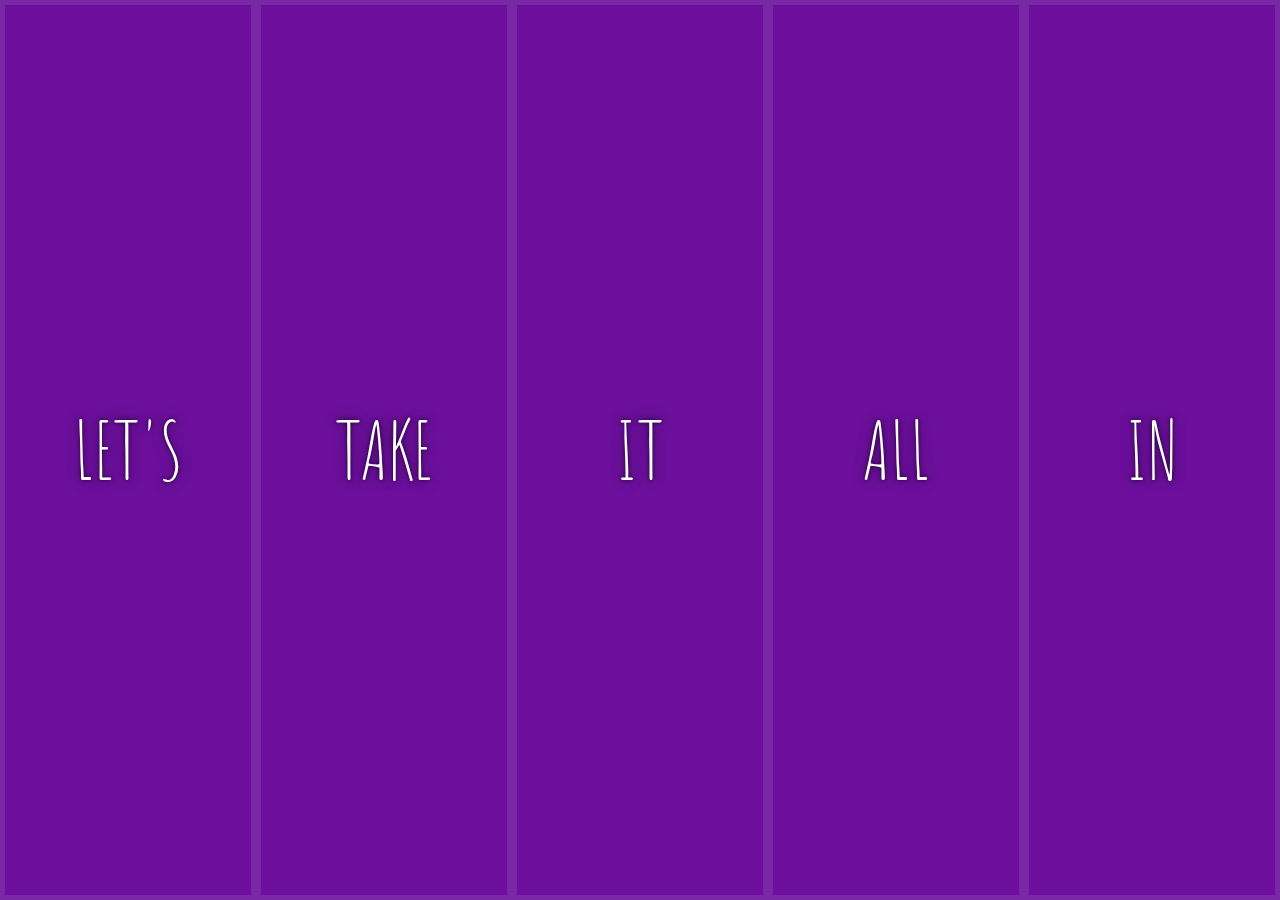
<file: panels/index.html>
<!DOCTYPE html>
<html lang="en">
<head>
  <meta charset="UTF-8">
  <title>Flex Panels 💪</title>
  <link href='https://fonts.googleapis.com/css?family=Amatic+SC' rel='stylesheet' type='text/css'>
  <link rel="stylesheet" href="styles.css">
  <script src="script.js" defer></script>
</head>
<body>
  <div class="panels">
    <div class="panel panel1">
      <p>Hey</p>
      <p>Let's</p>
      <p>Dance</p>
    </div>
    <div class="panel panel2">
      <p>Give</p>
      <p>Take</p>
      <p>Receive</p>
    </div>
    <div class="panel panel3">
      <p>Experience</p>
      <p>It</p>
      <p>Today</p>
    </div>
    <div class="panel panel4">
      <p>Give</p>
      <p>All</p>
      <p>You can</p>
    </div>
    <div class="panel panel5">
      <p>Life</p>
      <p>In</p>
      <p>Motion</p>
    </div>
  </div>

  



</body>
</html>
</file>
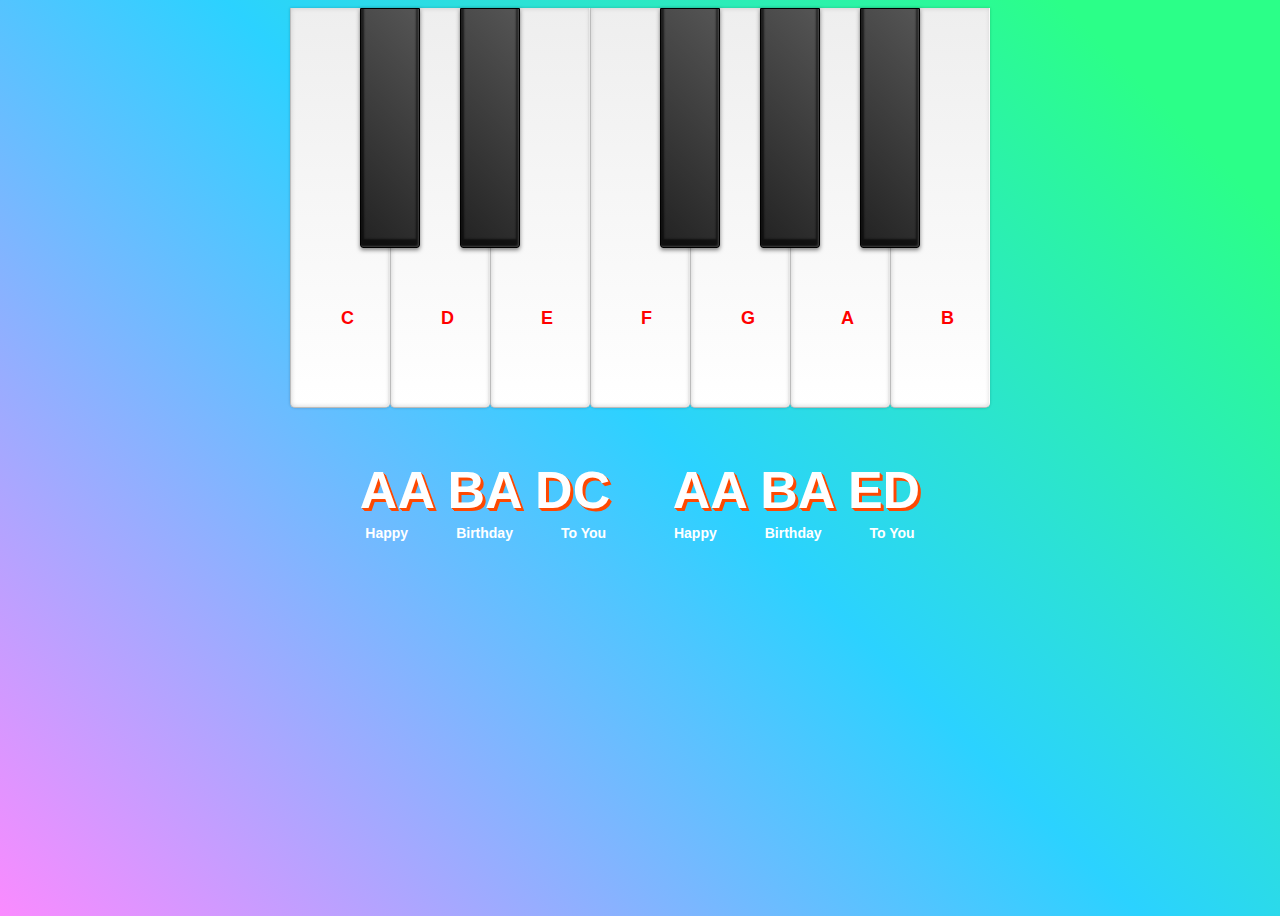
<file: piano/index.html>
<!DOCTYPE html>
<html lang="en">
<head>
  <meta charset="UTF-8">
  <meta name="viewport" content="width=device-width, initial-scale=1.0">
  <meta http-equiv="X-UA-Compatible" content="ie=edge">
  <link rel="stylesheet" href="styles.css">
  <script src="script.js" defer></script>
  <title>Piano</title>
</head>
<body>
  <div class="flex-grid">
    <div class="piano">
      <div data-key="C" class="key white">
        <span class="key_tag">C</span>
      </div>
      <div data-key="Db" class="key black"></div>
      <div data-key="D" class="key white">
        <span class="key_tag">D</span>
      </div>
      <div data-key="Eb" class="key black"></div>
      <div data-key="E" class="key white">
        <span class="key_tag">E</span>
      </div>
      <div data-key="F" class="key white">
        <span class="key_tag">F</span>
      </div>
      <div data-key="Gb" class="key black"></div>
      <div data-key="G" class="key white">
        <span class="key_tag">G</span>
      </div>
      <div data-key="Ab" class="key black"></div>
      <div data-key="A" class="key white">
        <span class="key_tag">A</span>
      </div>
      <div data-key="Bb" class="key black"></div>
      <div data-key="B" class="key white">
        <span class="key_tag">B</span>
      </div>
    </div>
     
      <div class="notes break"> 
        <p> 
          <span>AA BA DC </span>
          <span>AA BA ED </span>
        </p>

        <p class="song"> 
          <span>Happy</span><span>Birthday</span><span>To You</span>
          <span>Happy</span><span>Birthday</span><span>To You</span>
        </p>
       </div>
    
  <div>



  <audio id="C"  src="notes/C.mp3"></audio>
  <audio id="Db"  src="notes/Db.mp3"></audio>
  <audio id="D"  src="notes/D.mp3"></audio>
  <audio id="Eb"  src="notes/Eb.mp3"></audio>
  <audio id="E" src="notes/E.mp3"></audio>
  <audio id="F" src="notes/F.mp3"></audio>
  <audio id="Gb" src="notes/Gb.mp3"></audio>
  <audio id="G" src="notes/G.mp3"></audio>
  <audio id="Ab" src="notes/Ab.mp3"></audio>
  <audio id="A" src="notes/A.mp3"></audio>
  <audio id="Bb" src="notes/Bb.mp3"></audio>
  <audio id="B" src="notes/B.mp3"></audio>
</body>
</html>
</file>
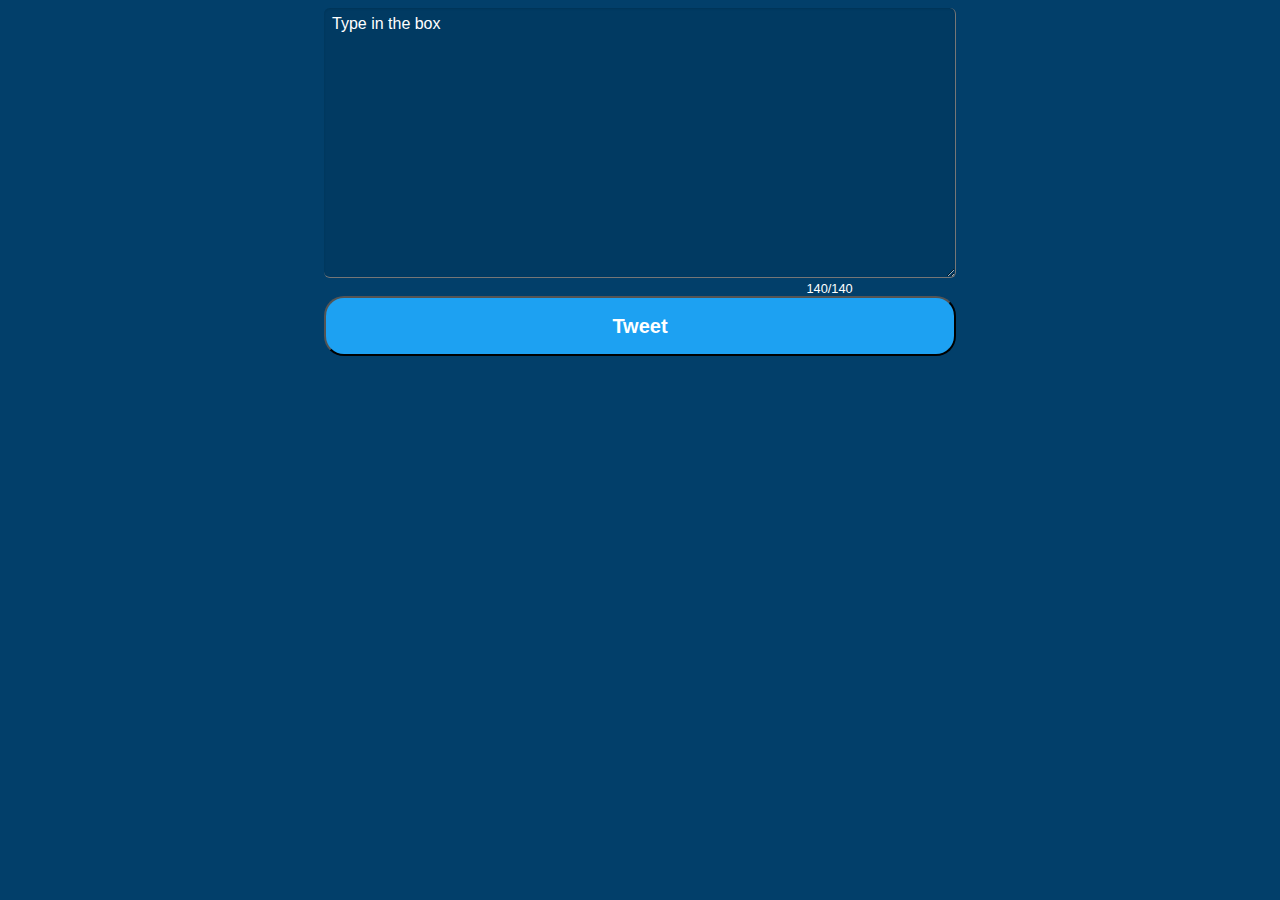
<file: Twitter Component/index.html>
<html>

  <head>
    <link rel="stylesheet" href="style.css">
  </head>

  <body>
    <div class="container">
      <textarea type="text" id="string" placeholder="Type in the box"></textarea>
      <div id="counterFooter">140/140</div>

      <button id="btn">
        <h2>Tweet</h2>
      </button>
    </div>
    <script src="script.js"></script>
  </body>

</html>
</file>
<file: panels/styles.css>
html {
    box-sizing: border-box;
    background: #ffc600;
    font-family: 'helvetica neue';
    font-size: 20px;
    font-weight: 200;
  }
  
  body {
    margin: 0;
  }
  
  *, *:before, *:after {
    box-sizing: inherit;
  }

  .panels {
    min-height: 100vh;
    overflow: hidden;
    display: flex;
  }

  .panel {
    background: #6B0F9C;
    box-shadow: inset 0 0 0 5px rgba(255,255,255,0.1);
    color: white;
    text-align: center;
    align-items: center;
    /* Safari transitionend event.propertyName === flex */
    /* Chrome + FF transitionend event.propertyName === flex-grow */
    transition:
      font-size 0.7s cubic-bezier(0.61,-0.19, 0.7,-0.11),
      flex 0.7s cubic-bezier(0.61,-0.19, 0.7,-0.11),
      background 0.2s;
    font-size: 20px;
    background-size: cover;
    background-position: center;
    display:flex;
    justify-content: center;
    align-items: center;
    flex:1;
    flex-direction: column;

  }
  
  .panel.open {
    font-size: 40px;
    flex: 5;
  }
  .panel1 { background-image:url(https://source.unsplash.com/gYl-UtwNg_I/1500x1500); }
  .panel2 { background-image:url(https://source.unsplash.com/rFKUFzjPYiQ/1500x1500); }
  .panel3 { background-image:url(https://images.unsplash.com/photo-1465188162913-8fb5709d6d57?ixlib=rb-0.3.5&q=80&fm=jpg&crop=faces&cs=tinysrgb&w=1500&h=1500&fit=crop&s=967e8a713a4e395260793fc8c802901d); }
  .panel4 { background-image:url(https://source.unsplash.com/ITjiVXcwVng/1500x1500); }
  .panel5 { background-image:url(https://source.unsplash.com/3MNzGlQM7qs/1500x1500); }

  /* All the Panel Children */
  .panel > * {
    margin: 0;
    width: 100%;
    transition: transform 0.5s;
    display:flex;
    justify-content: center;
    align-items: center;
    flex:1 0 auto;

  }

  .panel> *:first-child {
      transform: translateY(-100%);
  }
  .panel.open-active> *:first-child  {
    transform: translateY(0);
}


  .panel> *:last-child {
    transform: translateY(100%);
}

.panel.open-active> *:last-child {
    transform: translateY(0);
}



  .panel p {
    text-transform: uppercase;
    font-family: 'Amatic SC', cursive;
    text-shadow: 0 0 4px rgba(0, 0, 0, 0.72), 0 0 14px rgba(0, 0, 0, 0.45);
    font-size: 2em;
  }
  
  .panel p:nth-child(2) {
    font-size: 4em;
  }
</file>
<file: piano/styles.css>
*, *::before, *::after {
  box-sizing: border-box;
}

body {
 /* background-color: #7ee8fa;
  background-image: linear-gradient(315deg, #7ee8fa 0%, #80ff72 74%);*/
  background-color: #FA8BFF;
  background-image: linear-gradient(45deg, #FA8BFF 0%, #2BD2FF 52%, #2BFF88 90%);
  
height:100vh;
  
}

.flex-grid {
  display: flex;
  justify-content: center;
  flex-wrap: wrap;
}

.piano{
  display:flex;
  flex-wrap: nowrap;
}

.key {
  height: calc(var(--width)*4);
  width: var(--width);
  -webkit-border-radius: 0 0 5px 5px;
  border-radius: 0 0 5px 5px;
  cursor: pointer;
}


.key_tag{
  color: red;
  margin-top: calc(var(--width)*3);
  position: absolute;
  margin-left: calc((var(--width)/2));
  font-size: 18px;
  font-family: sans-serif;
  font-weight: bold;
}


.white {
  --width: 100px;

  border-left:1px solid #bbb;
  border-bottom:1px solid #bbb;
  border-radius:0 0 5px 5px;
  box-shadow:-1px 0 0 rgba(255,255,255,0.8) inset,0 0 5px #ccc inset,0 0 3px rgba(0,0,0,0.2);
  background:linear-gradient(to bottom,#eee 0%,#fff 100%);
  -webkit-tap-highlight-color: transparent;
}
  


.white.active {
  border-top:1px solid #777;
  border-left:1px solid #999;
  border-bottom:1px solid #999;
  box-shadow:2px 0 3px rgba(0,0,0,0.1) inset,-5px 5px 20px rgba(0,0,0,0.2) inset,0 0 3px rgba(0,0,0,0.2);
  background:linear-gradient(to bottom,#fff 0%,#e9e9e9 100%);
  -webkit-touch-callout: none;
  -webkit-user-select: none;
  -khtml-user-select: none;
  -moz-user-select: none;
  -ms-user-select: none;
  user-select: none;
  -webkit-tap-highlight-color: transparent;
}

.black {
  --width: 60px;
  
  margin-left: calc(var(--width) / -2);
  margin-right: calc(var(--width) / -2);
  z-index: 2;
 
  border:1px solid #000;
  border-radius:0 0 3px 3px;
  box-shadow:-1px -1px 2px rgba(255,255,255,0.2) inset,0 -5px 2px 3px rgba(0,0,0,0.6) inset,0 2px 4px rgba(0,0,0,0.5);
  background:linear-gradient(45deg,#222 0%,#555 100%);
  -webkit-tap-highlight-color: transparent;
}

.black.active {
  box-shadow:-1px -1px 2px rgba(255,255,255,0.2) inset,0 -2px 2px 3px rgba(0,0,0,0.6) inset,0 1px 2px rgba(0,0,0,0.5);
  background:linear-gradient(to right,#444 0%,#222 100%);
  -webkit-touch-callout: none;
  -webkit-user-select: none;
  -khtml-user-select: none;
  -moz-user-select: none;
  -ms-user-select: none;
  user-select: none;
  -webkit-tap-highlight-color: transparent;
}

.notes{
  text-align: center;
  color: white; 
  font: bold 52px Helvetica, Arial, Sans-Serif;
  text-shadow: 1px 1px #fe4902, 
               2px 2px #fe4902, 
               3px 3px #fe4902;
  -webkit-transition: all 0.12s ease-out;
  -moz-transition:    all 0.12s ease-out;
  -ms-transition:     all 0.12s ease-out;
  -o-transition:      all 0.12s ease-out;
}
.break {
  flex-basis: 100%;
  height: 0;
}

.notes p {
  margin-bottom:5px;
}
.notes p span { 
  padding: 0 24px;
}
.notes p span:nth-child(3){ 
  padding-right: 40px;
}

.song {
  font-size: 14px;
  text-shadow: none;
  margin-top: 0px;
}
.sogn span { padding:10px;}

/* Mobile css*/
@media only screen and (max-width: 668px){
  .white {
    --width: 60px;
  }
  .black {
    --width:40px;
  }
  p{ 
    font-size: 32px;
  }

  .notes p span { 
    padding: 0 4px;
  }
  .notes p span:nth-child(3){ 
    padding-right: 10px;
  }
}

@media only screen and (max-width: 376px){
  .white {
    --width: 50px;
  }
  .black {
    --width:30px;
  }
  p{ 
    font-size: 30px;
    text-shadow: 2px 2px #fe4902;
  
  }
 

  .key_tag{
    margin-left: calc((var(--width)/3));
  }
}
</file>
<file: Twitter Component/style.css>
body{
  background-color: #023F6A;
  font-family: sans-serif;
}
.container{
  display: flex;
  align-items: center;
  justify-content: center;
  flex-direction: column;
}

textarea{
  width: 50%;
  height: 30vh;
  -moz-border-bottom-colors: none;
  -moz-border-left-colors: none;
  -moz-border-right-colors: none;
  -moz-border-top-colors: none;
  background: none repeat scroll 0 0 rgba(0, 0, 0, 0.07);
  border-color: -moz-use-text-color #FFFFFF #FFFFFF -moz-use-text-color;
  border-image: none;
  border-radius: 6px 6px 6px 6px;
  border-style: none solid solid none;
  border-width: medium 1px 1px medium;
  box-shadow: 0 1px 2px rgba(0, 0, 0, 0.12) inset;
  color: #555555;
  font-family: "Helvetica Neue",Helvetica,Arial,sans-serif;
  font-size: 1em;
  line-height: 1.4em;
  padding: 5px 8px;
  transition: background-color 0.2s ease 0s;
}


textarea:focus {
    background: none repeat scroll 0 0 #FFFFFF;
    outline-width: 0;
}
textarea::placeholder{
    color:#fff;
}
#counterFooter {
  margin-top: 0.2rem;
  font-size:0.8rem;
  color: #fff;
  margin-left:30%;
  font-family:-apple-system, BlinkMacSystemFont, 'Segoe UI', Roboto, Oxygen, Ubuntu, Cantarell, 'Open Sans', 'Helvetica Neue', sans-serif;
}

button{
  width:50%;
  background-color: rgb(29, 161, 242);
  border-radius: 20px;
  padding: 0 10%;
}
button:focus{
    outline: 0;
    box-shadow: none!important;
}
button h2{
    color: #fff;

}
.buttonDisabled {
   opacity: .5;
   cursor: default;
}
</file>
